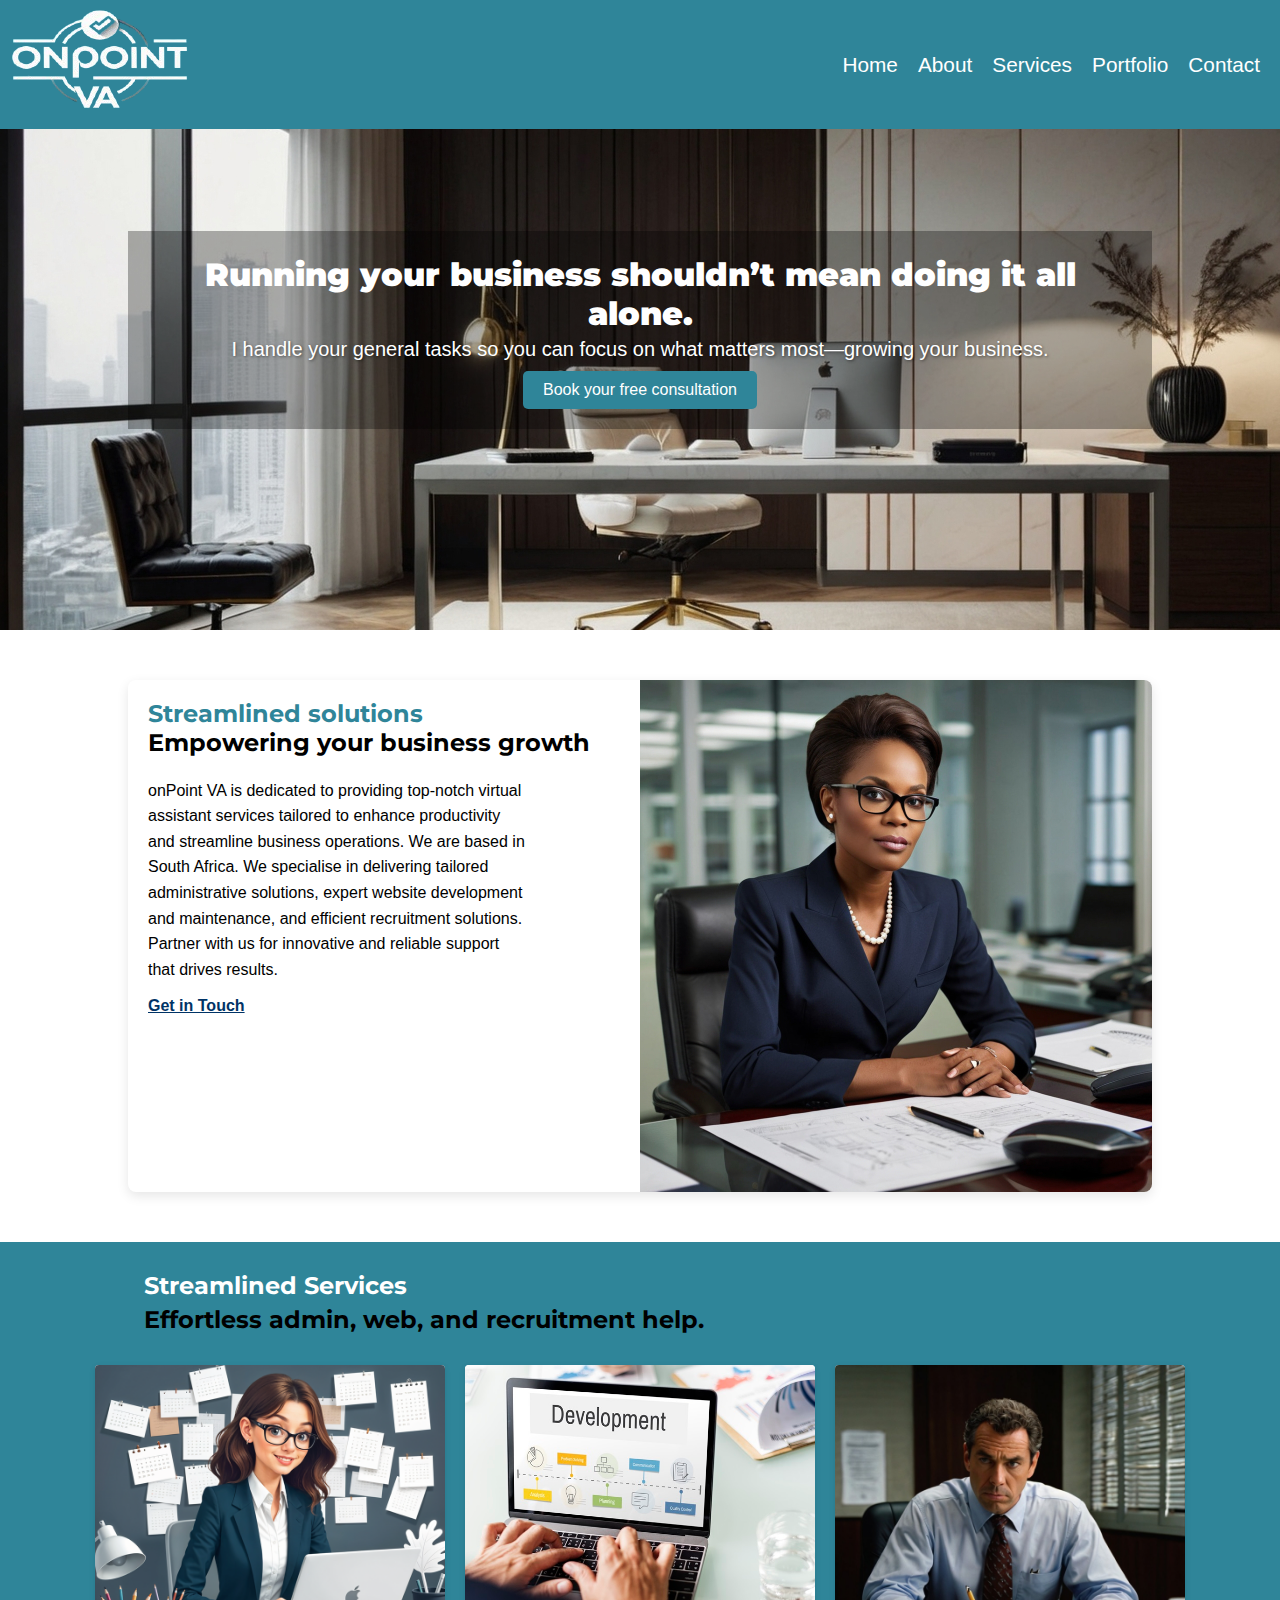
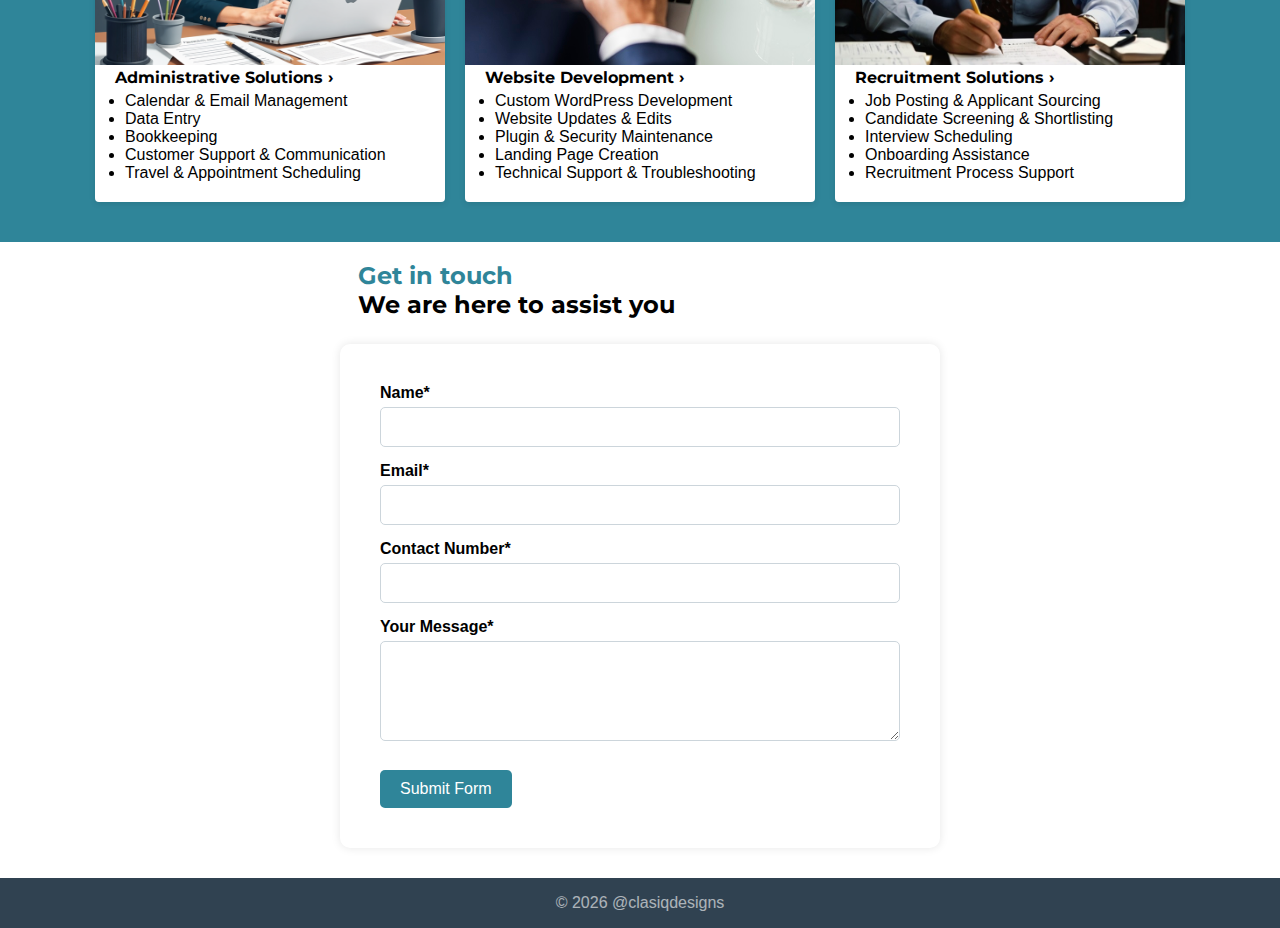
<file: index.html>
<!DOCTYPE html>
<html lang="en">
<head>
    <meta charset="UTF-8">
    <meta name="viewport" content="width=device-width, initial-scale=1.0">
    <title>onPoint VA</title>
    <link rel="stylesheet" href="styles.css">
    <link rel="preconnect" href="https://fonts.googleapis.com">
<link rel="preconnect" href="https://fonts.gstatic.com" crossorigin>
<link href="https://fonts.googleapis.com/css2?family=Montserrat:ital,wght@0,900;1,900&display=swap" rel="stylesheet">
<body>

        <nav class="navbar">
            <div class="logo">
                <img src="images/onPoint-logo.png" alt="Logo">
            </div>

            <div class="hamburger" onclick="toggleMenu()">
                <div></div>
                <div></div>
                <div></div>
</div>
            
            <div class="nav-links" id="navLinks">
                <a href="/">Home</a>
                <a href="#about">About</a>
                <a href="#services">Services</a>
                <a href="portfolio.html">Portfolio</a>
                <a href="#contact">Contact</a>
            </div>
        </nav>
    
    <main>
        <section class="hero-section">
            <div class="hero-content">
         <h1>Running your business shouldn’t mean doing it all alone.</h1>   
<p class="hero-title"> I handle your general tasks so you can focus on what matters most—growing your business.</p>
            <button href="services.html" class="cta-button">Book your free consultation</button>
           
            </div>
        </section>


        <section class="about-us" id="about">

            <div class="about-grid">
                <div class="about-text">
                    <h2>Streamlined solutions</h2>
                    <h3>Empowering your business growth</h3>
              <p>
onPoint VA is dedicated to providing top-notch virtual assistant services tailored to enhance productivity and streamline business operations. We are based in South Africa. We specialise in delivering tailored administrative solutions, expert website development and maintenance, and efficient recruitment solutions. 
Partner with us for innovative and reliable support that drives results.</p>
 <a href="http://">Get in Touch</a>

                </div>
                <div class="about-image">
                    <img src="images/about-img.jpg"  alt="Professional Woman at Desk"></div>
            </div>
        </section>
        <section class="services-section" id="services">
             <h2>Streamlined Services</h2>
                    <h3 class="services-section-subtitle">Effortless admin, web, and recruitment help.</h3>
            <div class="services-grid">
                <div class="service-card">
                    <img src="images/administrative-solutions-img.png" alt="administrative-solutions-img">
                    <h3>Administrative Solutions</h3>
                   <ul class="service-content">
                    <li>Calendar & Email Management</li>
                <li>Data Entry</li>
                <li>Bookkeeping</li>
                 <li>Customer Support & Communication</li>
<li>Travel & Appointment Scheduling</li>
                </ul>
                </div>
                <div class="service-card">
                     <img src="images/web-development-img.jpg" alt="web-development-img">
                     <h3>Website Development</h3>
                   <ul class="service-content">
                    <li>Custom WordPress Development</li>
                <li>Website Updates & Edits</li>
                <li>Plugin & Security Maintenance</li>
                 <li>Landing Page Creation</li>
<li>Technical Support & Troubleshooting</li>
                </ul>
                </div>
                <div class="service-card">
                     <img src="images/recruitment.jpg" alt="recruitment-img">
                    <h3>Recruitment Solutions</h3>
                     <ul class="service-content">
                    <li>Job Posting & Applicant Sourcing</li>
                <li>Candidate Screening & Shortlisting</li>
                <li>Interview Scheduling</li>
                 <li>Onboarding Assistance</li>
<li>Recruitment Process Support</li>
                </ul>
                </div>
            </div>
        </section>
        <section id=
        "contact">
            <h2>Get in touch</h2>
            <h3>We are here to assist you</h3>
            <div class="form-container">
                <form>
                  <div class="form-group">
                    <label for="name">Name*</label>
                    <input type="text" id="name" name="name" required>
                  </div>
            
                  <div class="form-group">
                    <label for="email">Email*</label>
                    <input type="email" id="email" name="email" required>
                  </div>
            
                  <div class="form-group">
                    <label for="contact">Contact Number*</label>
                    <input type="text" id="contact" name="contact" required>
                  </div>
            
                  <div class="form-group">
                    <label for="message">Your Message*</label>
                    <textarea id="message" name="message" required></textarea>
                  </div>
            
                  <div class="submit-button">
                    <button type="submit">Submit Form</button>
                  </div>
                </form>
              </div>
            <div class="contact-details">
                <p></p>
                <p></p>
            </div>
        </section>
    </main>
    <footer>
        <p>&copy; 
         <span class="year"></span> 
         
           @clasiqdesigns</p>
    </footer>
    <script>
      const currentYear = new Date().getFullYear();
      document.querySelector('.year').textContent = currentYear;
    
      </script>
</body>
</html>
</file>
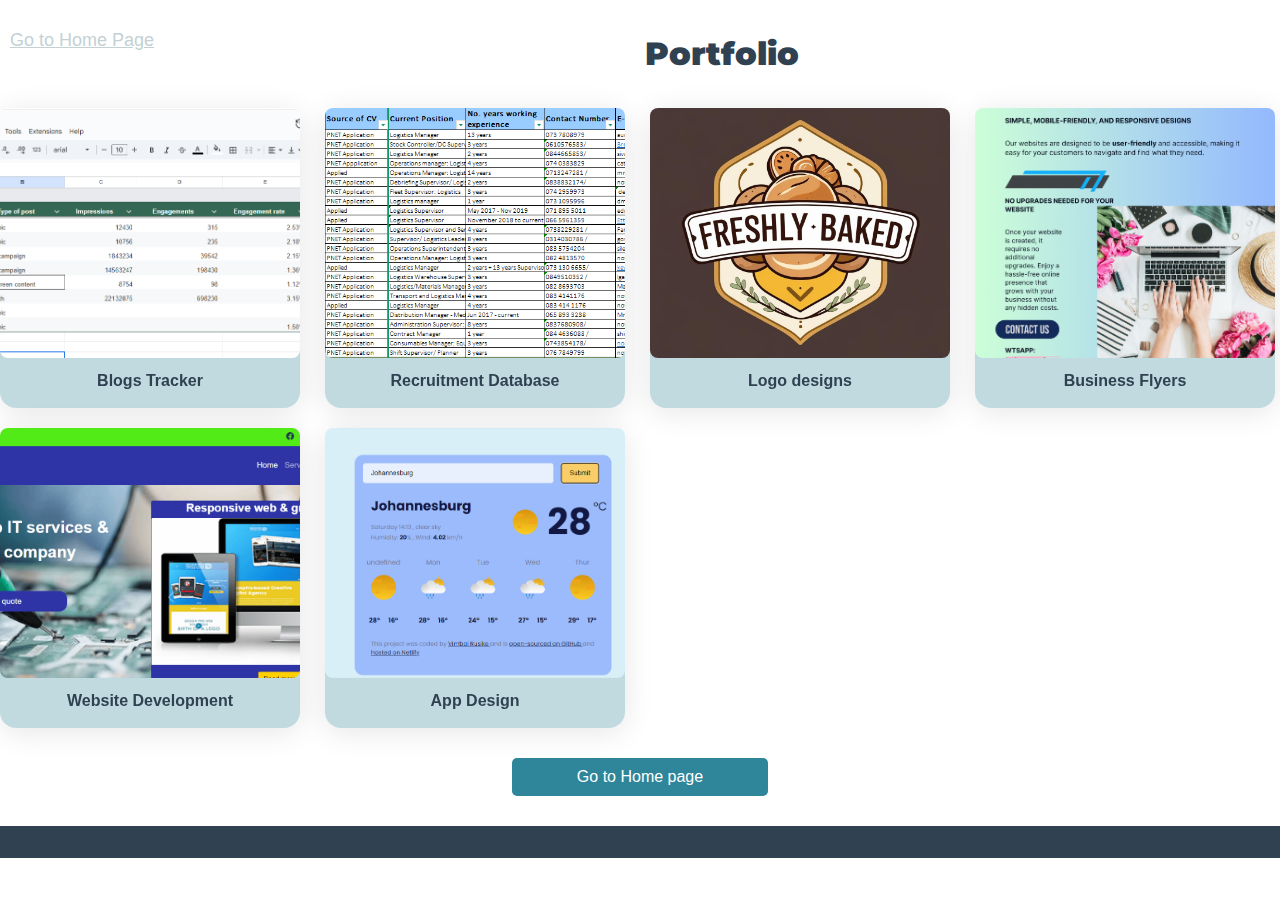
<file: portfolio.html>
<!DOCTYPE html>
<html lang="en">
<head>
    <meta charset="UTF-8">
    <meta name="viewport" content="width=device-width, initial-scale=1.0">
    <title>onPoint VA</title>
    <link rel="stylesheet" href="styles.css">
    <link rel="preconnect" href="https://fonts.googleapis.com">
<link rel="preconnect" href="https://fonts.gstatic.com" crossorigin>
<link href="https://fonts.googleapis.com/css2?family=Montserrat:ital,wght@0,900;1,900&display=swap" rel="stylesheet">
<body>
    
        <section class="portfolio-section">
            <header class="portfolio-header">
                <a href="/index.html" class="home-link">Go to Home Page</a>
                <h1 class="portfolio-title"> Portfolio</h1>
               
            </header>

           
            
            <div class="portfolio-grid-container">
                <div class="grid-item">
                    <img src="images/blog-tracker.png" alt="blog-tracker-img">
                    <p class="project-title">Blogs Tracker</p> 
                </div>

                <div class="grid-item">
                    <img src="images/Candidates Database.png" alt="candidates-database-img">
                    <p class="project-title">Recruitment Database</p>
                </div>
                <div class="grid-item">
                    <img src="images/bakery-logo.png" alt="bakery-logo-img">
                    <p class="project-title">Logo designs</p>
                </div>

                <div class="grid-item">
                    <img src="images/flyer design.png" alt="flyer-design-img">
                    <p class="project-title">Business Flyers</p>
                </div>

                <div class="grid-item">
                    <img src="images/topline-technologies.PNG" alt="website-development-img">
                    <p class="project-title">Website Development</p>
                </div>

                <div class="grid-item">
                    <img src="images/weather-app.PNG" alt="App Design">
                    <p class="project-title">App Design</p>
                </div>
                
        </div>
        <button class="portfolio-btn">
                Go to Home page
        
        </button>
    </section>
    <footer>
    
    </footer>
   
</body>
</html>
</file>
<file: styles.css>
/* ==========================
   General Styles
========================== */
* {
  box-sizing: border-box;
  font-family: Arial, Helvetica, sans-serif;
  margin: 0;
  padding: 0;
  font-size: 16px;
}

h1, h2, h3, h4 {
  font-family: "Montserrat", sans-serif;
  line-height: 1.2;
}

h1 {
  font-size: 2rem;
  font-weight: 900;
  padding: 5px;
}

h2, h3, h4 {
  font-size: 1.5rem;
}

h2 {
  color: #2f8599;
}

/* ==========================
   Header and Navigation
========================== */
.navbar {
  background-color: #2f8599;
  display: flex;
  justify-content: space-between;
  align-items: center;
  position: fixed;
  width: 100%;
}

.logo {
  padding: 10px;
}

.nav-links {
  display: flex;
  gap: 20px;
  padding-right: 20px;
}

.nav-links a {
  color: white;
  text-decoration: none;
  font-size: 1.3rem;
  font-weight: 500;
  transition: color 0.3s;
}

.nav-links a:hover {
  color: #d1ecf1;
  text-decoration: underline;
}

.hamburger {
  display: none;
  flex-direction: column;
  cursor: pointer;
  gap: 5px;
  position: fixed;
  top: 20px;
  right: 10px;
}

.hamburger div {
  width: 35px;
  height: 5px;
  background-color: #304251;
}

/* ==========================
   Hero Section
========================== */
.hero-section {
  background: url("./images/hero-img.jpg") no-repeat fixed;
  height: 70vh;
  color: #fff;
  display: flex;
  flex-direction: column;
  justify-content: center;
  align-items: center;
  text-align: center;
  padding-top: 30px;
}

.hero-title {
  font-size: 20px;
  text-shadow: 1px 1px 3px rgba(0, 0, 0, 0.5);
}

.hero-content {
  background-color: rgba(0, 0, 0, 0.3);
  padding: 20px;
  width: 80%;
}

/* ==========================
   Buttons (CTA & Form)
========================== */
.cta-button,
button {
  background-color: #2f8599;
  color: #fff;
  padding: 10px 20px;
  border: none;
  border-radius: 5px;
  font-size: 16px;
  text-decoration: none;
  cursor: pointer;
  display: inline-block;
  margin-top: 10px;
  text-align: center;
}

.cta-button:hover,
button:hover {
  background-color: #304251;
}

/* ==========================
   About Section
========================== */
.about-us {
  margin: 50px 0;
  display: flex;
  justify-content: center;
  align-items: center;
}

.about-grid {
  width: 80%;
  display: flex;
  flex-wrap: wrap;
  background-color: #fff;
  box-shadow: 0 4px 12px rgba(0, 0, 0, 0.1);
  border-radius: 8px;
  overflow: hidden;
}

.about-text {
  width: 50%;
  padding: 20px;
}

.about-text p {
  line-height: 1.6;
  width: 80%;
  margin-top: 20px;
}

.about-text a {
  display: inline-block;
  margin-top: 15px;
  color: #003366;
  text-decoration: underline;
  font-weight: bold;
}

.about-image {
  width: 50%;
}

.about-image img {
  width: 100%;
  height: 100%;
  object-fit: cover;
  display: block;
}

/* ==========================
   Services Section
========================== */
.services-section {
  width: 100%;
  background-color: #2f8599;
  padding: 30px 20px;
  margin-top: 30px;
}

.services-section h2 {
  color: #fff;
  margin-left: 10%;
}

.services-section-subtitle {
  margin: 5px 5px 30px 10%;
}

.services-grid {
  display: flex;
  gap: 20px;
  justify-content: center;
  flex-wrap: wrap;
  max-width: 1200px;
  margin: 10px auto;
}

.service-card {
  background-color: #fff;
  width: 100%;
  max-width: 350px;
  font-size: 12px;
  box-shadow: 0 2px 6px rgba(0, 0, 0, 0.1);
  border-radius: 4px;
  overflow: hidden;
  transition: transform 0.3s;
}

.service-card:hover {
  transform: translateY(-5px);
}

.service-card img {
  width: 100%;
  height: 300px;
  object-fit: cover;
}

.service-card h3 {
  font-size: 16px;
  padding-left: 20px;
  margin-bottom: 5px;
}

.service-card h3::after {
  content: ' ›';
  font-weight: bold;
}

.service-content {
  margin-top: 0;
  padding: 0 10px 20px 30px;
}

.service-content ul li {
  list-style-type: circle;
  margin-bottom: 6px;
}

/* ==========================
   Contact Section
========================== */
#contact h2,
#contact h3 {
  margin-left: 28%;
}

#contact h2 {
  padding-top: 20px;
}

#contact h3 {
  padding-bottom: 20px;
}

.form-container {
  max-width: 600px;
  margin: 5px auto 30px auto;
  background: #fff;
  padding: 20px;
  border-radius: 10px;
  box-shadow: 0 0 10px rgba(0, 0, 0, 0.1);
}

form {
  padding: 20px;
}

.form-group {
  margin-bottom: 15px;
}

label {
  display: block;
  margin-bottom: 5px;
  font-weight: bold;
}

input[type="text"],
input[type="email"],
textarea {
  width: 100%;
  padding: 10px;
  border: 1px solid #ccd5db;
  border-radius: 5px;
  font-size: 16px;
  resize: vertical;
}

textarea {
  height: 100px;
}

/* ==========================
  Portfolio
========================== */

.portfolio-header {
  display: flex;
 justify-content: center; 
}

.portfolio-title {
 margin: 30px auto;
  color: #304251;
}

.home-link {
  padding: 30px 10px;
  font-size: 18px;
  font-weight: 500;
}

.home-link:hover {
  color: #c3d1d4;
}

.portfolio-grid-container {
  display: grid;
  grid-template-columns: repeat(auto-fit, minmax(300px, 1fr));
  gap: 20px;
}

.grid-item {
background: rgba(47, 133, 153, 0.3);
border-radius: 16px;
box-shadow: 0 4px 30px rgba(0, 0, 0, 0.1);
backdrop-filter: blur(13.7px);
-webkit-backdrop-filter: blur(13.7px);
border: none;
  width: 300px;
  height: 300px;
  transition: transform 0.3s ease;
}

.grid-item img {
  width: 100%;
  height: 250px;
  object-fit: cover;
  border-radius: 8px;
}

.grid-item img:hover {
  transform: scale(1.2);
}

.project-title {
  text-align: center;
  padding: 10px 5px;
  color: #304251;
  font-weight: 600;
}

.portfolio-btn {
  display: block;
  width: 20%;
  padding: 10px;
  background-color: #2f8599;
  color: #fff;
  text-align: center;
  text-decoration: none;
  border-radius: 5px;
  margin: 30px auto;
}


/* ==========================
   Footer
========================== */
footer {
  background-color: #304251;
  color: #fff;
  font-size: 14px;
  text-align: center;
  padding: 1rem;
}

footer p {
  opacity: 0.6;
}

footer p:hover {
  transform: translateX(5px);
}

/* ==========================
   Responsive Styles
========================== */
@media (max-width: 620px) {
  .nav-links {
    display: none;
    position: absolute;
    top: 60px;
    left: 0;
    width: 100%;
    flex-direction: column;
    background-color: #2f8599;
    padding: 10px 0;
    margin-top: 60px;
    text-align: center;
  }

  .nav-links a {
    padding: 10px 0;
  }

  .nav-links.active {
    display: flex;
  }

  .hamburger {
    display: flex;
  }

  h2,
  h3,
  #contact h2,
  #contact h3,
  .services-section h2,
  .services-section h3 {
    margin-left: 10px;
  }

  .form-container {
    padding: 15px;
  }

  button {
    width: 100%;
  }

  .about-grid {
    width: 100%;
    padding: 10px;
    flex-direction: column;
  }

  .about-image,
  .about-text {
    width: 100%;
  }

  .about-text p {
    width: 100%;
  }
}

@media (max-width: 400px) {
  .hero-content {
    margin-top: 40px;
  }
}
</file>
